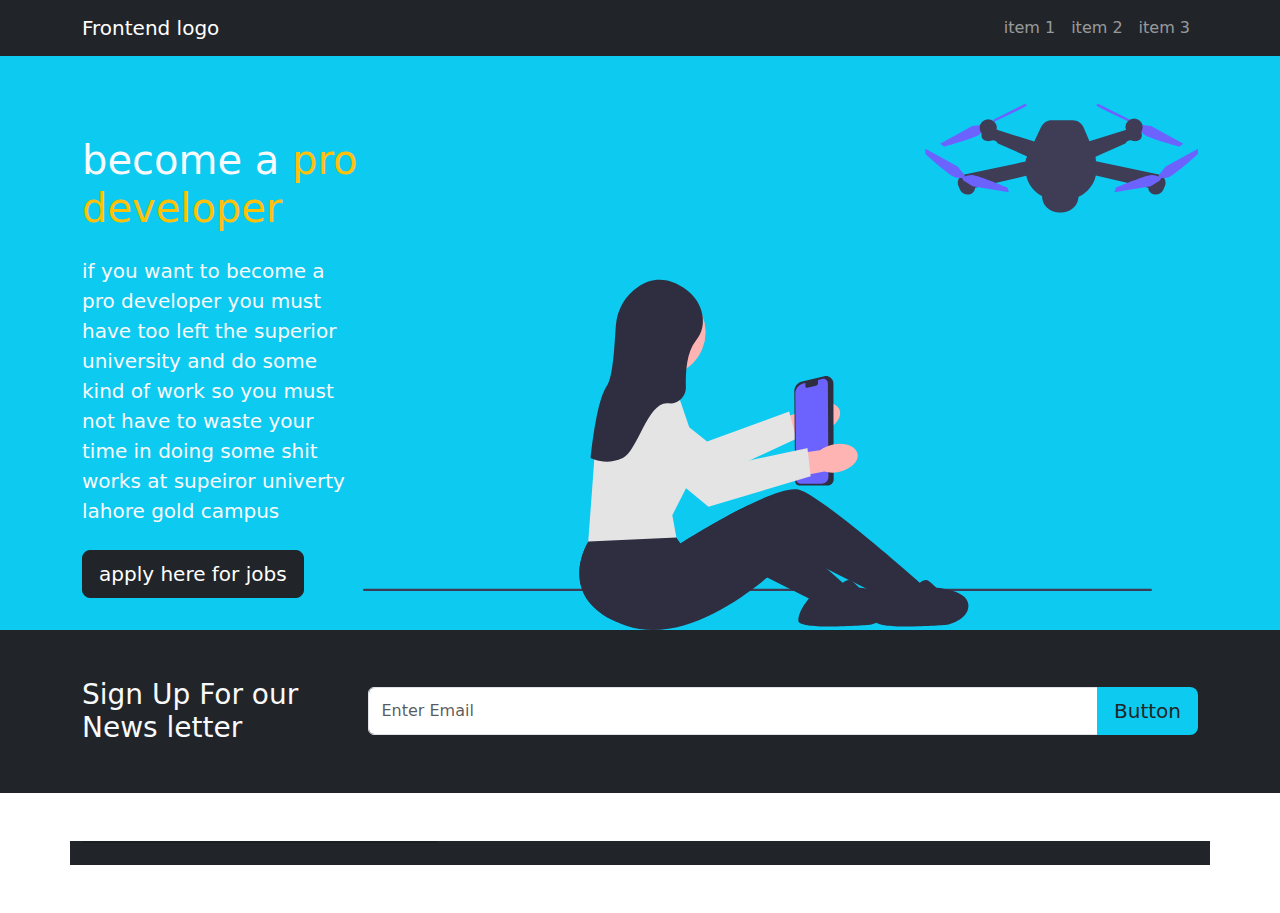
<file: index.html>
<!DOCTYPE html>
<html lang="en">
<head>
    <meta charset="UTF-8">
    <meta name="viewport" content="width=device-width, initial-scale=1.0">
    <link href="https://cdn.jsdelivr.net/npm/bootstrap@5.3.3/dist/css/bootstrap.min.css" rel="stylesheet" integrity="sha384-QWTKZyjpPEjISv5WaRU9OFeRpok6YctnYmDr5pNlyT2bRjXh0JMhjY6hW+ALEwIH" crossorigin="anonymous">
    <link rel="stylesheet" href="style.css">

    <title>frontend boot camp</title>
    
</head>
<body>
    <!-- navbar-->
    <nav class="navbar navbar-expand-lg bg-dark navbar-dark">
        <div class="container"> 
            <a href="#" class="navbar-brand">Frontend logo</a>

            <button class="navbar-toggler" 
            type="button " 
            data-bs-toggle="collapse" 
            data-bs-target="#navmenu" >

            <span class="navbar-toggler-icon"></span>
            </button>

          <div class="collapse navbar-collapse" id="navmenu"> 
            <ul class="navbar-nav ms-auto">
                <li class="nav-item">
                    <a href="#l1" class="nav-link">item 1</a>
                </li>
                <li class="nav-item">
                    <a href="#l2" class="nav-link">item 2</a>
                </li>
                <li class="nav-item">
                    <a href="#l3" class="nav-link"> item 3</a>
                </li>

            </ul>
          </div>
        </div>
      </nav>
    <!-- show case-->
      <section class="bg-info text-light p-5 p-lg-0 pt-lg-5 text-center text-sm-start">
        <div class="container">
            <div class="d-sm-flex align-items-center justify-content-between ">
                <div>
                    <h1>become a <span class="text-warning">pro developer</span></h1>
                    <p class="lead my-4">
                      if you want to become a pro developer you must have too left the superior university and do some kind of work so you must not have to waste your time in doing some shit works at supeiror univerty lahore gold campus
                    </p>
                    <button class="btn btn-dark btn-lg"> apply here for jobs</button>
                </div>
                <img class="img-fluid w-40 d-none d-sm-block" src="showcase.svg" alt="">
            </div>
        </div>
      </section>
    <!-- news letter -->
     <section class="bg-dark text-light p-5">
      <div class="container">
        <div class="d-md-flex justify-content-between align-items-center">
          <h3 class="mb-3 mb-md-0">Sign Up For our News letter </h3>

          <div class="input-group news-input" >
            <input type="text" 
            class="form-control" 
            placeholder="Enter Email" >

            <button class="btn bbtn-dark bg-info btn-lg" 
            type="button" 
            >Button</button>
          </div>

        </div>
      </div>
     </section>
     <!--boxes-->
     <section class="p-5">
      <div class="container">
        <div class="row text-center">
          <div class="col-md bg-dark ">
            <div class="card bg-dark text-light">
              <div class="">

              </div>
            </div>
          </div>
        <div class="col-md bg-dark">
          123
          </div>
          <div class="col-md bg-dark">
          123
          </div>
        </div>
      </div>
     </section>


      <script src="https://cdn.jsdelivr.net/npm/bootstrap@5.3.3/dist/js/bootstrap.bundle.min.js" integrity="sha384-YvpcrYf0tY3lHB60NNkmXc5s9fDVZLESaAA55NDzOxhy9GkcIdslK1eN7N6jIeHz" crossorigin="anonymous"></script>
  </body>
</html>
</file>
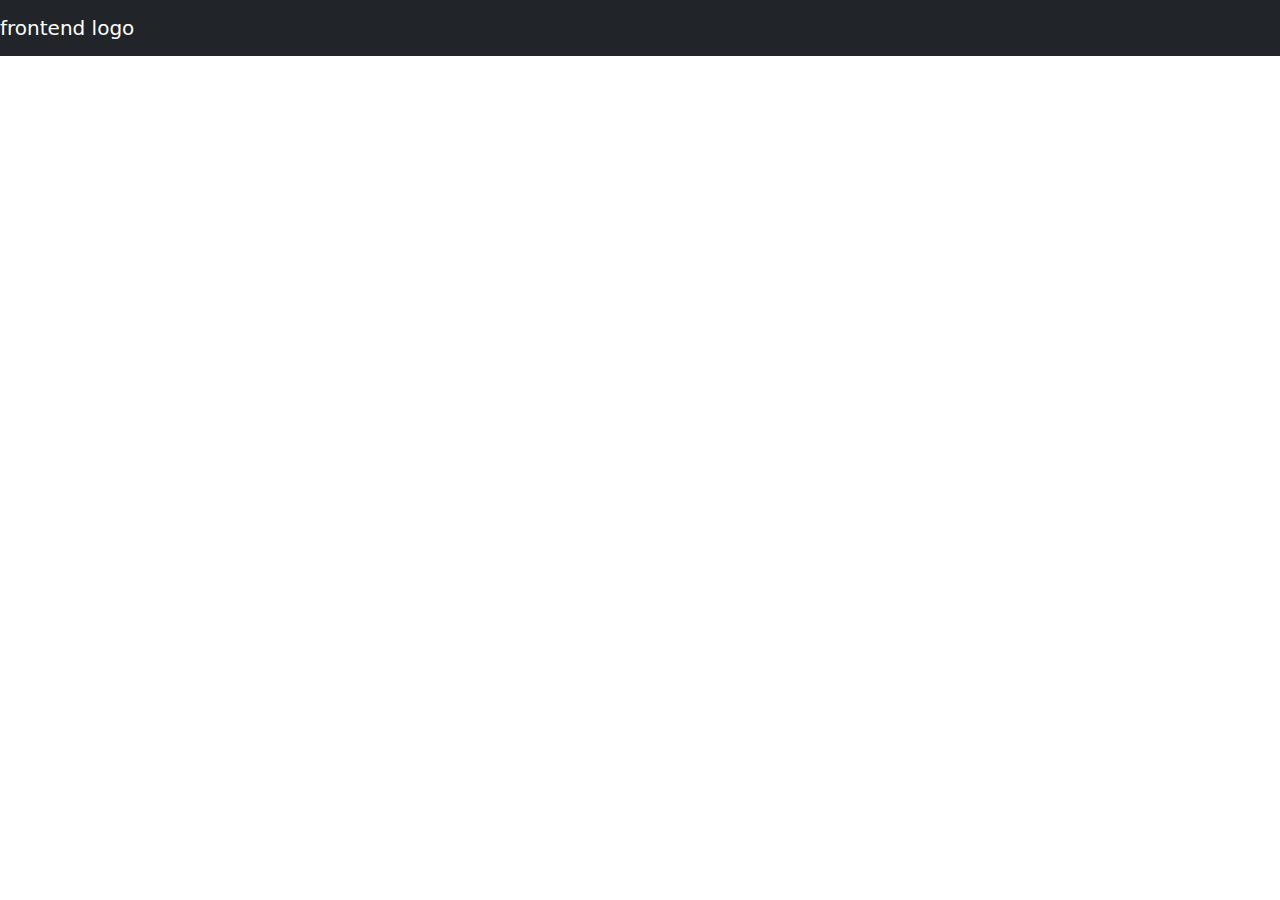
<file: test1.htm>
<!doctype html>
<html lang="en">
  <head>
    <meta charset="utf-8">
    <meta name="viewport" content="width=device-width, initial-scale=1">
    <title>Bootstrap demo</title>
    <link href="https://cdn.jsdelivr.net/npm/bootstrap@5.3.3/dist/css/bootstrap.min.css" rel="stylesheet" integrity="sha384-QWTKZyjpPEjISv5WaRU9OFeRpok6YctnYmDr5pNlyT2bRjXh0JMhjY6hW+ALEwIH" crossorigin="anonymous">
  </head>
  <body>
    <nav class="navbar navbar-expand-lg bg-dark navbar-dark">
        <a href="#" class="navbar-brand">frontend logo</a>
        </nav>
    
    <script src="https://cdn.jsdelivr.net/npm/bootstrap@5.3.3/dist/js/bootstrap.bundle.min.js" integrity="sha384-YvpcrYf0tY3lHB60NNkmXc5s9fDVZLESaAA55NDzOxhy9GkcIdslK1eN7N6jIeHz" crossorigin="anonymous"></script>
  </body>
</html>
</file>
<file: style.css>
@media(min-width: 768px){

    .new-input{
        width: 50%;
    }
}
</file>
